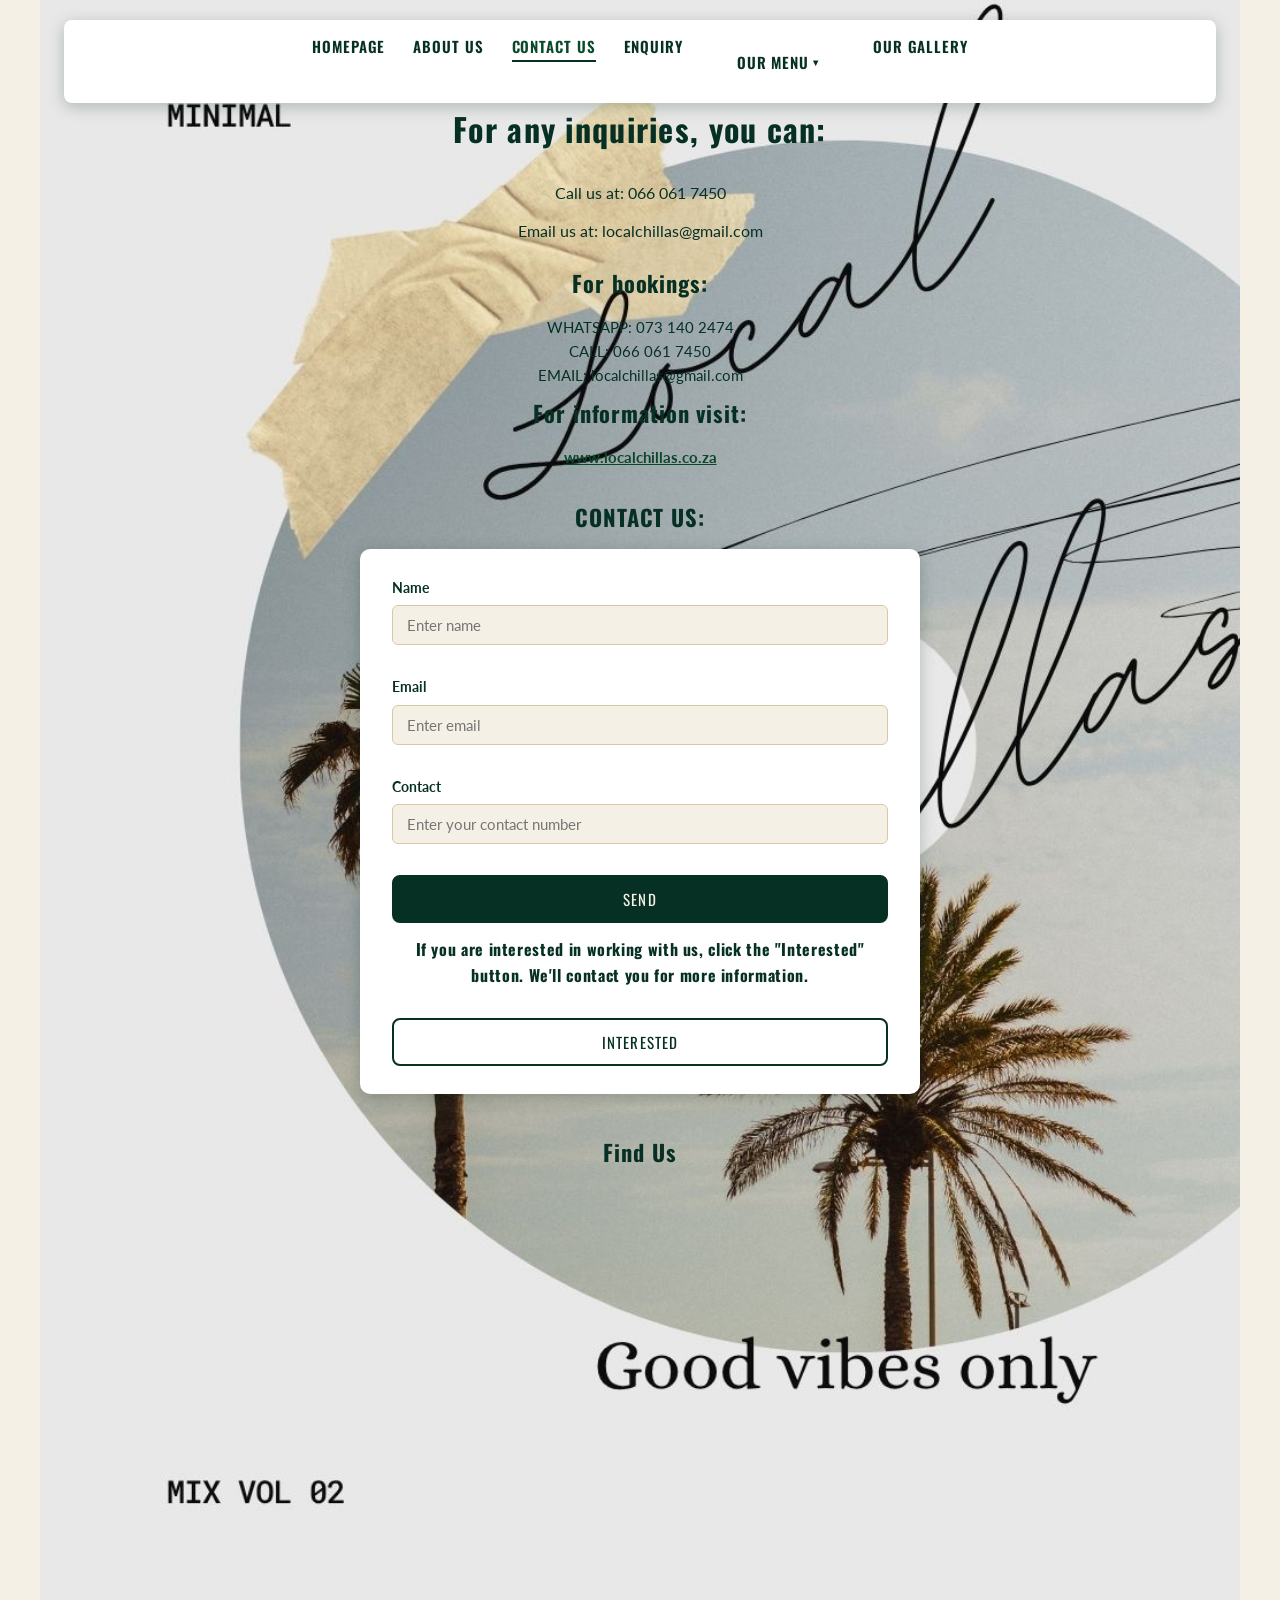
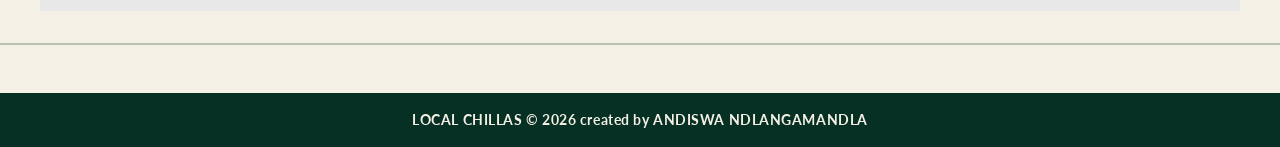
<file: contact.html>
<!DOCTYPE html>
<html lang="en">
<head>
    <meta charset="UTF-8">
    <meta name="viewport" content="width=device-width, initial-scale=1.0">
    <title>LOCAL CHILLAS</title>
    <meta name="description" content="Contact Local Chillas in Breyten, Mpumalanga. Call, WhatsApp, or email us for bookings and general enquiries. Find us on the map.">
    <link rel="stylesheet" href="CSS/style.css">
</head>
<body>

<div class="box" style=" background-image: url(LCmainpic.jpg); background-size: cover;filter: blur(0px);">

    <header>
        <nav class="navbar">
            <ul>
                <li><a href="index.html">HomePage</a></li>
                <li><a href="about.html">About Us</a></li>
                <li><a href="contact.html" class="active">Contact Us</a></li>
                <li><a href="enquiry.html">Enquiry</a></li>
                <li class="has-dropdown">
                    <button type="button" class="dropdown-toggle" aria-haspopup="true" aria-expanded="false">
                        Our Menu <span class="caret">&#9662;</span>
                    </button>
                    <ul class="dropdown-menu">
                        <li><a href="services.html">View Full Menu</a></li>
                        <li><a href="services.html#food">Food</a></li>
                        <li><a href="services.html#drinks">Drinks</a></li>
                        <li><a href="services.html#light-meals">Light Meals</a></li>
                        <li><a href="services.html#ciders">Ciders</a></li>
                        <li><a href="services.html#shots">Shots</a></li>
                        <li><a href="services.html#cocktails">Cocktails</a></li>
                        <li><a href="services.html#hookah">Hookah</a></li>
                        <li><a href="services.html#big-money">Big Money Special</a></li>
                        <li><a href="services.html#vip-packages">VIP Packages</a></li>
                    </ul>
                </li>
                <li><a href="gallery.html">Our Gallery</a></li>
            </ul>
            <div class="indicator"></div>
        </nav>
    </header>

    <main>
        <h1>For any inquiries, you can:</h1>
        <ul>
            <li>Call us at: 066 061 7450</li>
            <li>Email us at: localchillas@gmail.com</li>
        </ul>

        <h2>For bookings:</h2>
        <p>WHATSAPP: 073 140 2474 <br>
        CALL: 066 061 7450 <br>
        EMAIL: localchillas@gmail.com</p>

        <h2>For information visit:</h2>
        <p><a href="https://www.localchillas.co.za">www.localchillas.co.za</a></p>

        <div class="contact-form-wrapper">
            <section class="contact-section">
                <h2>CONTACT US:</h2>
                <form class="contact-form" id="contactForm" action="https://formspree.io/f/xgobgebb" method="post">
                    <div class="form-group">
                        <label for="name">Name</label>
                        <input type="text" id="name" name="name" placeholder="Enter name">
                        <span class="error-message" id="name-error"></span>
                    </div>

                    <div class="form-group">
                        <label for="email">Email</label>
                        <input type="email" id="email" name="email" placeholder="Enter email">
                        <span class="error-message" id="email-error"></span>
                    </div>

                    <div class="form-group">
                        <label for="contact">Contact</label>
                        <input type="text" id="contact" name="contact" placeholder="Enter your contact number">
                        <span class="error-message" id="contact-error"></span>
                    </div>

                    <button type="submit">SEND</button>
                    <p class="form-success" id="formSuccess" hidden>Thanks! We'll be in touch soon.</p>

                    <h4>If you are interested in working with us, click the "Interested" button. We'll contact you for more information.</h4>
                    <button type="button">Interested</button>
                </form>
            </section>
        </div>
<h2>Find Us</h2>

<iframe
src="https://maps.google.com/maps?q=Breyten%20Mpumalanga&t=&z=13&ie=UTF8&iwloc=&output=embed"
width="100%"
height="400"
style="border:0;"
allowfullscreen=""
loading="lazy">
</iframe>

    </main>

</div>

<hr>

<footer>
    <h5>LOCAL CHILLAS &copy; 2026 created by ANDISWA NDLANGAMANDLA</h5>
</footer>

<script src="JS/script.js"></script>
</body>
</html>
</file>
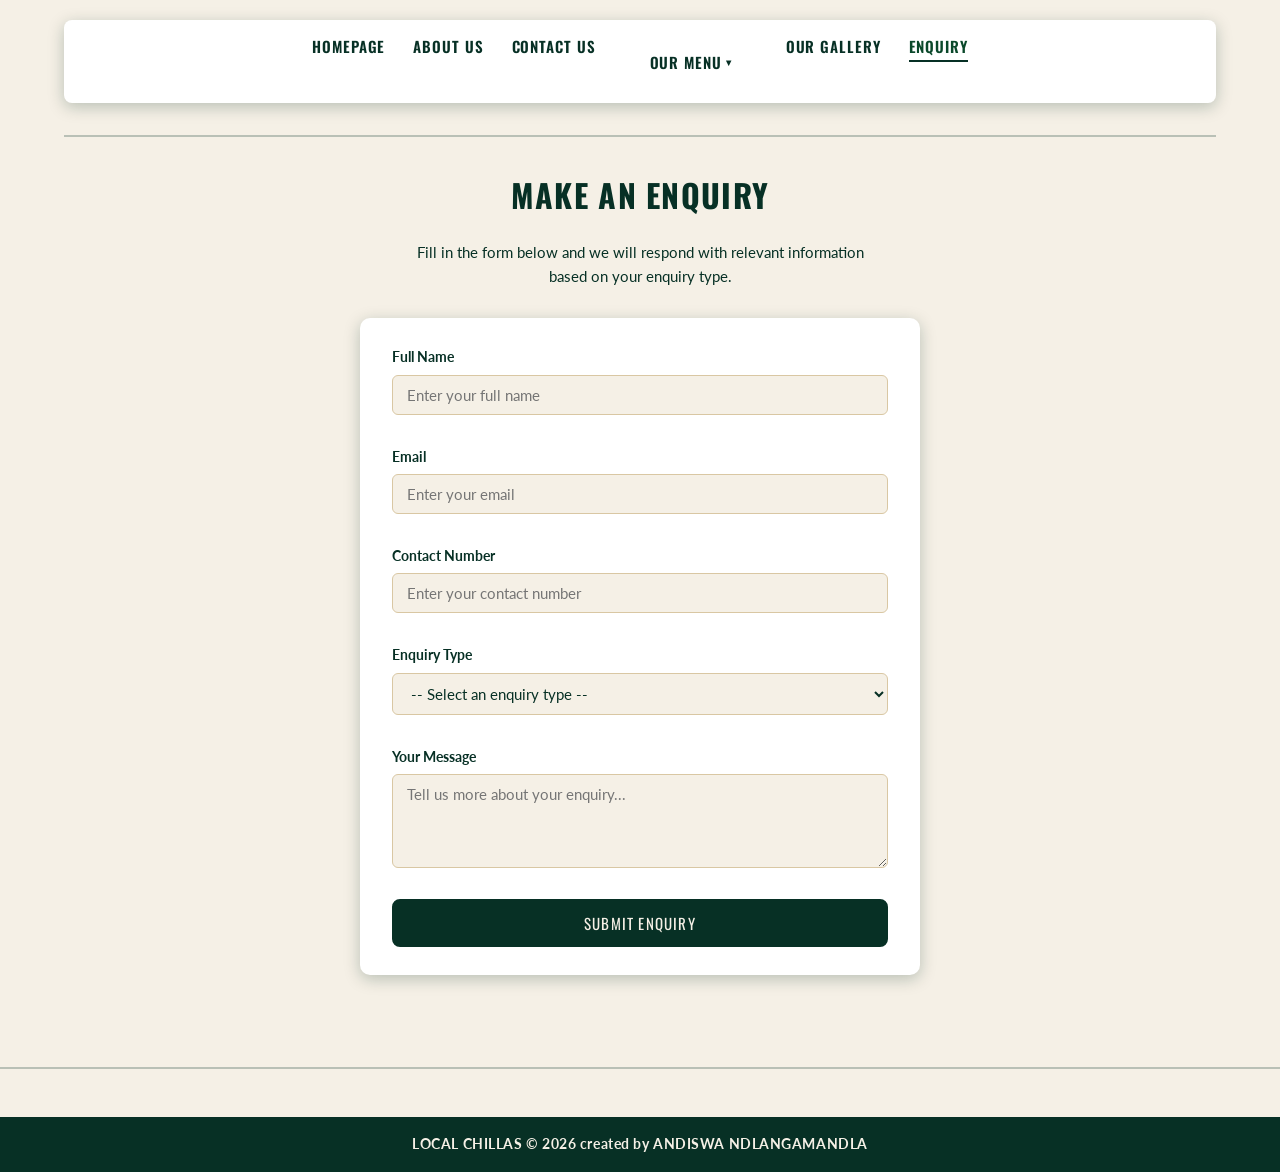
<file: enquiry.html>
<!DOCTYPE html>
<html lang="en">
<head>
    <meta charset="UTF-8">
    <meta name="viewport" content="width=device-width, initial-scale=1.0">
    <title>LOCAL CHILLAS — Enquiry</title>
    <link rel="stylesheet" href="CSS/style.css">
</head>
<body>

<div class="box">

    <header>
        <nav class="navbar">
            <ul>
                <li><a href="index.html">HomePage</a></li>
                <li><a href="about.html">About Us</a></li>
                <li><a href="contact.html">Contact Us</a></li>
                <li class="has-dropdown">
                    <button type="button" class="dropdown-toggle" aria-haspopup="true" aria-expanded="false">
                        Our Menu <span class="caret">&#9662;</span>
                    </button>
                    <ul class="dropdown-menu">
                        <li><a href="services.html">View Full Menu</a></li>
                        <li><a href="services.html#food">Food</a></li>
                        <li><a href="services.html#drinks">Drinks</a></li>
                        <li><a href="services.html#light-meals">Light Meals</a></li>
                        <li><a href="services.html#ciders">Ciders</a></li>
                        <li><a href="services.html#shots">Shots</a></li>
                        <li><a href="services.html#cocktails">Cocktails</a></li>
                        <li><a href="services.html#hookah">Hookah</a></li>
                        <li><a href="services.html#big-money">Big Money Special</a></li>
                        <li><a href="services.html#vip-packages">VIP Packages</a></li>
                    </ul>
                </li>
                <li><a href="gallery.html">Our Gallery</a></li>
                <li><a href="enquiry.html" class="active">Enquiry</a></li>
            </ul>
            <div class="indicator"></div>
        </nav>
    </header>

    <hr>

    <main>
        <h1>MAKE AN ENQUIRY</h1>
        <p>Fill in the form below and we will respond with relevant information based on your enquiry type.</p>

        <div class="contact-form-wrapper">
            <section class="contact-section">

                <form class="contact-form" id="enquiryForm" novalidate>

                    <div class="form-group">
                        <label for="enq-name">Full Name</label>
                        <input type="text" id="enq-name" name="name" placeholder="Enter your full name">
                        <span class="error-message" id="enq-name-error"></span>
                    </div>

                    <div class="form-group">
                        <label for="enq-email">Email</label>
                        <input type="email" id="enq-email" name="email" placeholder="Enter your email">
                        <span class="error-message" id="enq-email-error"></span>
                    </div>

                    <div class="form-group">
                        <label for="enq-contact">Contact Number</label>
                        <input type="text" id="enq-contact" name="contact" placeholder="Enter your contact number">
                        <span class="error-message" id="enq-contact-error"></span>
                    </div>

                    <div class="form-group">
                        <label for="enq-type">Enquiry Type</label>
                        <select id="enq-type" name="enquiry-type">
                            <option value="">-- Select an enquiry type --</option>
                            <option value="services">Services & Pricing</option>
                            <option value="vip">VIP & Packages</option>
                            <option value="volunteer">Volunteering</option>
                            <option value="sponsor">Sponsorship</option>
                        </select>
                        <span class="error-message" id="enq-type-error"></span>
                    </div>

                    <div class="form-group">
                        <label for="enq-message">Your Message</label>
                        <textarea id="enq-message" name="message" rows="4" placeholder="Tell us more about your enquiry..."></textarea>
                        <span class="error-message" id="enq-message-error"></span>
                    </div>

                    <button type="submit">SUBMIT ENQUIRY</button>

                </form>

                <div id="enquiryResponse" class="enquiry-response" hidden>
                    <h3 id="responseTitle"></h3>
                    <p id="responseBody"></p>
                </div>

            </section>
        </div>
    </main>

</div>

<hr>

<footer>
    <h5>LOCAL CHILLAS &copy; 2026 created by ANDISWA NDLANGAMANDLA</h5>
</footer>

<script src="JS/script.js"></script>
</body>
</html>
</file>
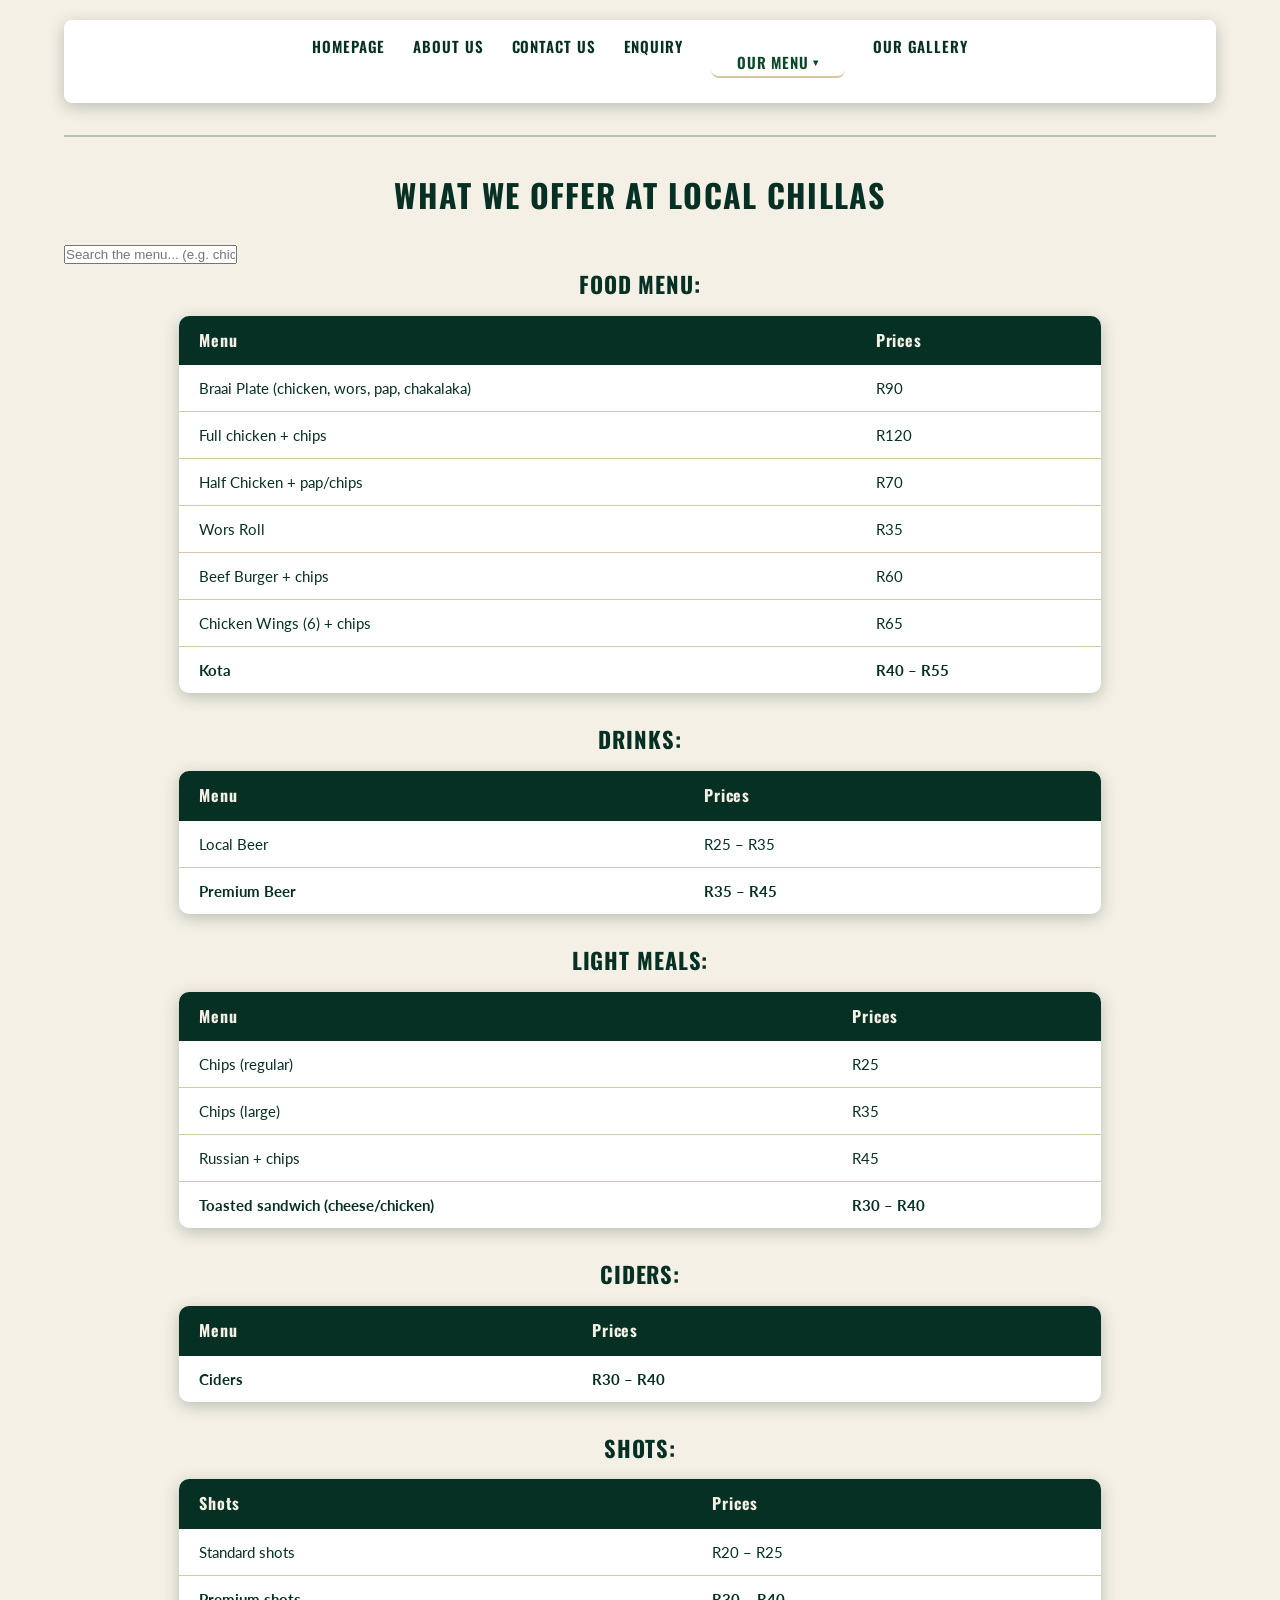
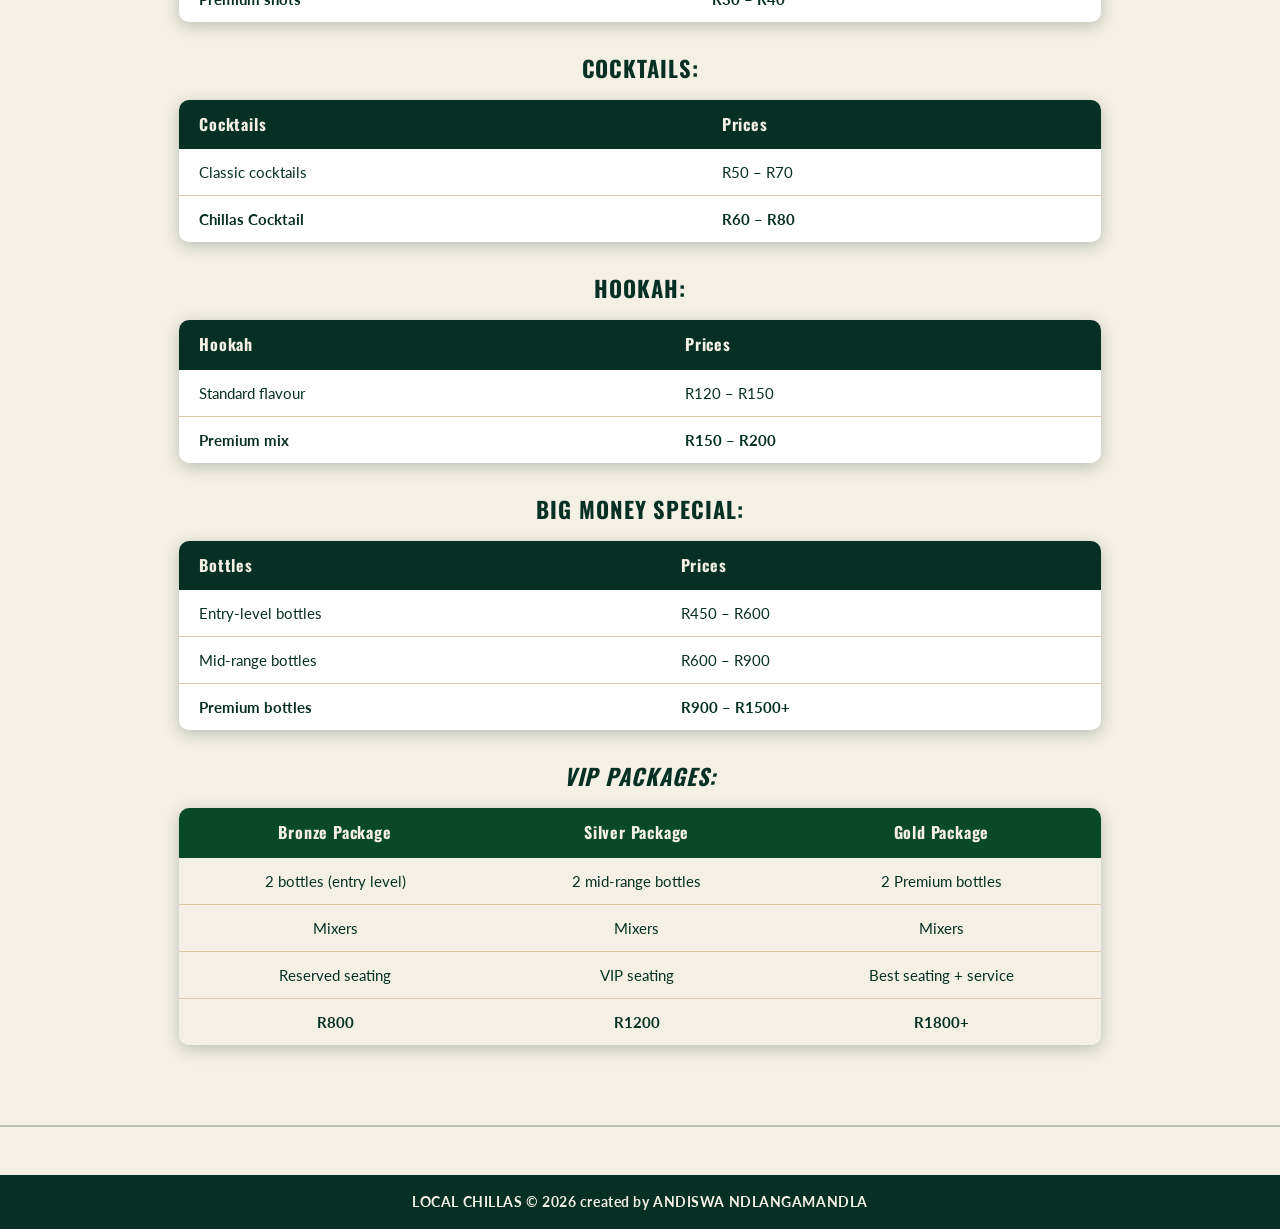
<file: services.html>
<!DOCTYPE html>
<html lang="en">
<head>
<meta charset="UTF-8">
<meta name="viewport" content="width=device-width, initial-scale=1.0">
<title>LOCAL CHILLAS MENU</title>
<meta name="description" content="View the full Local Chillas menu including food, drinks, cocktails, hookah, and VIP packages. Prices start from R25.">
<link rel="stylesheet" href="CSS/style.css">
</head>
<body>

<div class="box">
<header>
    <nav class="navbar">
        <ul>
            <li><a href="index.html">HomePage</a></li>
            <li><a href="about.html">About US</a></li>
            <li><a href="contact.html">Contact Us</a></li>
            <li><a href="enquiry.html">Enquiry</a></li>
            <li class="has-dropdown">
                <button type="button" class="dropdown-toggle active" aria-haspopup="true" aria-expanded="false">
                    Our Menu <span class="caret">&#9662;</span>
                </button>
                <ul class="dropdown-menu">
                    <li><a href="services.html">View Full Menu</a></li>
                    <li><a href="services.html#food">Food</a></li>
                    <li><a href="services.html#drinks">Drinks</a></li>
                    <li><a href="services.html#light-meals">Light Meals</a></li>
                    <li><a href="services.html#ciders">Ciders</a></li>
                    <li><a href="services.html#shots">Shots</a></li>
                    <li><a href="services.html#cocktails">Cocktails</a></li>
                    <li><a href="services.html#hookah">Hookah</a></li>
                    <li><a href="services.html#big-money">Big Money Special</a></li>
                    <li><a href="services.html#vip-packages">VIP Packages</a></li>
                </ul>
            </li>
            <li><a href="gallery.html">Our Gallery</a></li>
        </ul>
        <div class="indicator"></div>
    </nav>
</header>

<hr>

<main>

<h1>WHAT WE OFFER AT LOCAL CHILLAS</h1>
<div class="menu-search-wrapper">
    <input type="text" id="menuSearch" placeholder="Search the menu... (e.g. chicken, cocktails, vip)" />
    <p id="menuNoResults" hidden>No menu items found for that search.</p>
</div>
<div class="menu-section">
<h2 id="food" style="text-align:center;">FOOD MENU:</h2>
<table class="menu-table">
    <tr>
        <th>Menu</th>
        <th>Prices</th>
    </tr>
    <tr>
        <td>Braai Plate (chicken, wors, pap, chakalaka)</td>
        <td>R90</td>
    </tr>
    <tr>
        <td>Full chicken + chips</td>
        <td>R120</td>
    </tr>
    <tr>
        <td>Half Chicken + pap/chips</td>
        <td>R70</td>
    </tr>
    <tr>
        <td>Wors Roll</td>
        <td>R35</td>
    </tr>
    <tr>
        <td>Beef Burger + chips</td>
        <td>R60</td>
    </tr>
    <tr>
        <td>Chicken Wings (6) + chips</td>
        <td>R65</td>
    </tr>
    <tr>
        <td>Kota</td>
        <td>R40 – R55</td>
    </tr>
</table>
</div>

<div class="menu-section">
<h2 id="drinks" style="text-align:center;">DRINKS:</h2>
<table class="menu-table">
    <tr>
        <th>Menu</th>
        <th>Prices</th>
    </tr>
    <tr>
        <td>Local Beer</td>
        <td>R25 – R35</td>
    </tr>
    <tr>
        <td>Premium Beer</td>
        <td>R35 – R45</td>
    </tr>
</table>
</div>


<div class="menu-section">
<h2 id="light-meals" style="text-align:center;">LIGHT MEALS:</h2>
<table class="menu-table">
    <tr>
        <th>Menu</th>
        <th>Prices</th>
    </tr>
    <tr>
        <td>Chips (regular)</td>
        <td>R25</td>
    </tr>
    <tr>
        <td>Chips (large)</td>
        <td>R35</td>
    </tr>
    <tr>
        <td>Russian + chips</td>
        <td>R45</td>
    </tr>
    <tr>
        <td>Toasted sandwich (cheese/chicken)</td>
        <td>R30 – R40</td>
    </tr>
</table>
</div>

<div class="menu-section">
<h2 id="ciders" style="text-align:center;">CIDERS:</h2>
<table class="menu-table">
    <tr>
        <th>Menu</th>
        <th>Prices</th>
    </tr>
    <tr>
        <td>Ciders</td>
        <td>R30 – R40</td>
    </tr>
</table>
</div>

<div class="menu-section">
<h2 id="shots" style="text-align:center;">SHOTS:</h2>
<table class="menu-table">
    <tr>
        <th>Shots</th>
        <th>Prices</th>
    </tr>
    <tr>
        <td>Standard shots</td>
        <td>R20 – R25</td>
    </tr>
    <tr>
        <td>Premium shots</td>
        <td>R30 – R40</td>
    </tr>
</table>
</div>

<div class="menu-section">
<h2 id="cocktails" style="text-align:center;">COCKTAILS:</h2>
<table class="menu-table">
    <tr>
        <th>Cocktails</th>
        <th>Prices</th>
    </tr>
    <tr>
        <td>Classic cocktails</td>
        <td>R50 – R70</td>
    </tr>
    <tr>
        <td>Chillas Cocktail</td>
        <td>R60 – R80</td>
    </tr>
</table>
</div>

<div class="menu-section">
<h2 id="hookah" style="text-align:center;">HOOKAH:</h2>
<table class="menu-table">
    <tr>
        <th>Hookah</th>
        <th>Prices</th>
    </tr>
    <tr>
        <td>Standard flavour</td>
        <td>R120 – R150</td>
    </tr>
    <tr>
        <td>Premium mix</td>
        <td>R150 – R200</td>
    </tr>
</table>
</div>

<div class="menu-section">
<h2 id="big-money" style="text-align:center;">BIG MONEY SPECIAL:</h2>
<table class="menu-table">
    <tr>
        <th>Bottles</th>
        <th>Prices</th>
    </tr>
    <tr>
        <td>Entry-level bottles</td>
        <td>R450 – R600</td>
    </tr>
    <tr>
        <td>Mid-range bottles</td>
        <td>R600 – R900</td>
    </tr>
    <tr>
        <td>Premium bottles</td>
        <td>R900 – R1500+</td>
    </tr>
</table>
</div>

<div class="menu-section">
<h2 id="vip-packages" style="text-align:center;"><i>VIP PACKAGES:</i></h2>
<table class="vip-table">
    <tr>
        <th>Bronze Package</th>
        <th>Silver Package</th>
        <th>Gold Package</th>
    </tr>
    <tr>
        <td>2 bottles (entry level)</td>
        <td>2 mid-range bottles</td>
        <td>2 Premium bottles</td>
    </tr>
    <tr>
        <td>Mixers</td>
        <td>Mixers</td>
        <td>Mixers</td>
    </tr>
    <tr>
        <td>Reserved seating</td>
        <td>VIP seating</td>
        <td>Best seating + service</td>
    </tr>
    <tr>
        <td>R800</td>
        <td>R1200</td>
        <td>R1800+</td>
    </tr>
</table>
</div>


</main>
</div>

<hr>
<footer>
<h5>LOCAL CHILLAS &copy; 2026 created by ANDISWA NDLANGAMANDLA</h5>
</footer>

<script src="JS/script.js"></script>
</body>
</html>
</file>
<file: CSS/style.css>
/* ===== LOCAL CHILLAS — style.css ===== */
/* Fonts */
@import url('https://fonts.googleapis.com/css2?family=Oswald:wght@400;600&family=Lato:wght@400;700&display=swap');

/* ===== CSS Variables ===== */
:root {
    --green-dark:   #073025;
    --green-mid:    #0a482a;
    --green-light:  #17352d;
    --sand:         #f5f0e6;
    --sand-mid:     #d9c7a3;
    --sand-light:   #eee6d5;
    --white:        #ffffff;
    --black:        #111111;
    --error:        #c0392b;
    --shadow-green: rgba(7, 48, 37, 0.25);
}

/* ===== Reset & Base ===== */
*, *::before, *::after {
    box-sizing: border-box;
    margin: 0;
    padding: 0;
}

body {
    font-family: 'Lato', Arial, sans-serif;
    background-color: var(--sand);
    color: var(--green-dark);
    line-height: 1.6;
}

/* ===== Typography ===== */
h1, h2, h3, h4 {
    font-family: 'Oswald', Arial, sans-serif;
    text-align: center;
    color: var(--green-dark);
    letter-spacing: 0.04em;
}

h1 { font-size: 2rem;   margin-bottom: 20px; }
h2 { font-size: 1.4rem; margin-bottom: 14px; }
h3 { font-size: 1.2rem; margin-bottom: 12px; }
h4 { font-size: 1rem;   margin-bottom: 10px; }

h5 {
    font-family: 'Lato', Arial, sans-serif;
    text-align: center;
    color: var(--sand);
    font-size: 0.95rem;
    margin: 0;
}

/* ===== Page Wrapper ===== */
.box {
    max-width: 1200px;
    margin: 0 auto;
    padding: 20px 24px;
}

/* ===== Navbar ===== */
.navbar {
    background-color: var(--white);
    padding: 14px 24px;
    border-radius: 8px;
    box-shadow: 0 4px 16px var(--shadow-green);
    position: relative;
}

.navbar ul {
    list-style: none;
    display: flex;
    justify-content: center;
    flex-wrap: wrap;
    gap: 28px;
}

.navbar li a {
    text-decoration: none;
    color: var(--green-dark);
    font-family: 'Oswald', Arial, sans-serif;
    font-weight: 600;
    font-size: 15px;
    letter-spacing: 0.06em;
    text-transform: uppercase;
    padding-bottom: 3px;
    border-bottom: 2px solid transparent;
    transition: color 0.25s, border-color 0.25s;
}

.navbar li a:hover {
    color: var(--green-mid);
    border-bottom-color: var(--sand-mid);
}

/* ===== Horizontal Rule ===== */
hr {
    border: none;
    height: 2px;
    background-color: var(--green-dark);
    margin: 32px 0;
    opacity: 0.25;
}

/* ===== Marquee / Welcome Banner ===== */
.marquee {
    background-color: var(--green-dark);
    padding: 12px 0;
    margin-top: 14px;
    border-radius: 6px;
    overflow: hidden;
}

.marquee h1 {
    color: var(--sand);
    font-size: 1.5rem;
    margin: 0;
    letter-spacing: 0.1em;
}

/* ===== Hero Image ===== */
.box > img {
    width: 100%;
    max-height: 480px;
    object-fit: cover;
    border-radius: 10px;
    margin-top: 20px;
    display: block;
}

/* ===== About Page — inline images ===== */
main img {
    width: 100%;
    max-height: 360px;
    object-fit: cover;
    border-radius: 10px;
    margin: 16px 0;
    border: 2px solid var(--sand-mid);
    display: block;
}

/* ===== Gallery Sections ===== */
section {
    margin-bottom: 40px;
}

.gallery-section h3 {
    font-size: 1.1rem;
    color: var(--green-dark);
    text-align: left;
    padding-left: 4px;
    border-left: 4px solid var(--green-mid);
    margin-bottom: 14px;
}

.gallery-grid {
    display: grid;
    grid-template-columns: repeat(auto-fit, minmax(240px, 1fr));
    gap: 16px;
}

.gallery-grid img {
    width: 100%;
    height: 220px;
    object-fit: cover;
    border-radius: 10px;
    border: 2px solid var(--sand-mid);
    transition: transform 0.3s ease, box-shadow 0.3s ease;
    display: block;
    margin: 0;
}

.gallery-grid img:hover {
    transform: scale(1.04);
    box-shadow: 0 8px 24px var(--shadow-green);
}

/* ===== Menu Tables ===== */
.menu-table,
.vip-table {
    width: 80%;
    margin: 0 auto 28px;
    border-collapse: collapse;
    background-color: var(--white);
    border-radius: 10px;
    overflow: hidden;
    box-shadow: 0 4px 16px var(--shadow-green);
}

/* Headers */
.menu-table th,
.vip-table th {
    padding: 12px 20px;
    background-color: var(--green-dark);
    color: var(--sand);
    font-family: 'Oswald', Arial, sans-serif;
    font-size: 16px;
    letter-spacing: 0.05em;
    text-align: left;
}

.vip-table th {
    background-color: var(--green-mid);
    text-align: center;
}

/* Cells */
.menu-table td,
.vip-table td {
    padding: 11px 20px;
    font-size: 15px;
    border-bottom: 1px solid var(--sand-mid);
    color: var(--green-dark);
}

.vip-table td {
    background-color: var(--sand);
    text-align: center;
}

/* Last row — no divider */
.menu-table tr:last-child td,
.vip-table tr:last-child td {
    border-bottom: none;
    font-weight: 700;
}

/* Row hover */
.menu-table tbody tr:hover td,
.vip-table tbody tr:hover td {
    background-color: var(--sand-light);
    transition: background-color 0.2s ease;
}

/* ===== Contact Page ===== */
.contact-form-wrapper {
    margin-top: 30px;
}

.contact-form {
    background-color: var(--white);
    border-radius: 10px;
    padding: 28px 32px;
    box-shadow: 0 4px 16px var(--shadow-green);
    max-width: 560px;
    margin: 0 auto;
    display: flex;
    flex-direction: column;
    gap: 14px;
}

.contact-form h2 {
    font-size: 1.3rem;
    text-align: center;
    margin-bottom: 6px;
}

.contact-form label {
    font-size: 14px;
    font-weight: 700;
    color: var(--green-dark);
    margin-bottom: 2px;
}

.contact-form input[type="text"],
.contact-form input[type="email"] {
    width: 100%;
    padding: 10px 14px;
    border: 1.5px solid var(--sand-mid);
    border-radius: 6px;
    font-family: 'Lato', Arial, sans-serif;
    font-size: 15px;
    color: var(--green-dark);
    background-color: var(--sand);
    transition: border-color 0.2s;
    outline: none;
}

.contact-form input:focus {
    border-color: var(--green-mid);
    background-color: var(--white);
}

/* ===== Buttons ===== */
button,
.contact-form button {
    background-color: var(--green-dark);
    color: var(--sand);
    font-family: 'Oswald', Arial, sans-serif;
    font-size: 15px;
    letter-spacing: 0.08em;
    text-transform: uppercase;
    padding: 11px 26px;
    border: 2px solid var(--green-dark);
    border-radius: 8px;
    cursor: pointer;
    transition: background-color 0.25s, color 0.25s, transform 0.15s;
}

button:hover {
    background-color: var(--green-mid);
    border-color: var(--green-mid);
    transform: translateY(-2px);
}

button:active {
    transform: translateY(1px);
}

button[type="button"] {
    background-color: transparent;
    color: var(--green-dark);
    border-color: var(--green-dark);
    margin-top: 6px;
}

button[type="button"]:hover {
    background-color: var(--green-dark);
    color: var(--sand);
}

/* ===== Contact Info Text ===== */
main ul {
    list-style: none;
    padding: 0;
    margin: 16px auto;
    max-width: 420px;
    text-align: center;
}

main ul li {
    padding: 6px 0;
    font-size: 16px;
}

main p {
    text-align: center;
    font-size: 15px;
    margin: 8px auto;
    max-width: 480px;
}

main a {
    color: var(--green-mid);
    font-weight: 700;
}

main a:hover {
    text-decoration: underline;
}

/* ===== Footer ===== */
footer {
    background-color: var(--green-dark);
    color: var(--sand);
    text-align: center;
    padding: 16px 0;
    margin-top: 48px;
}

footer h5 {
    color: var(--sand);
    font-size: 14px;
    letter-spacing: 0.04em;
}

/* ===== Responsive ===== */
@media (max-width: 768px) {
    .navbar ul {
        flex-direction: column;
        align-items: center;
        gap: 12px;
    }

    .menu-table,
    .vip-table {
        width: 100%;
    }

    .menu-table th,
    .menu-table td,
    .vip-table th,
    .vip-table td {
        padding: 10px 12px;
        font-size: 13px;
    }

    h1 { font-size: 1.5rem; }
    h2 { font-size: 1.2rem; }

    .contact-form {
        padding: 20px 16px;
    }
}
.indicator {
    height: 3px;
    background-color: var(--green-dark);
    border-radius: 2px;
    margin-top: 8px;
    width: 0;
    transition: width 0.3s ease;
}
.navbar li a.active {
    border-bottom: 2px solid var(--green-dark);
    color: var(--green-mid);
}

/* =========================================================
   ADDED — Dropdown menu ("Our Menu")
   ========================================================= */
.navbar li.has-dropdown {
    position: relative;
}

.navbar .dropdown-toggle {
    background: none;
    border: none;
    color: var(--green-dark);
    font-family: 'Oswald', Arial, sans-serif;
    font-weight: 600;
    font-size: 15px;
    letter-spacing: 0.06em;
    text-transform: uppercase;
    cursor: pointer;
    padding-bottom: 3px;
    border-bottom: 2px solid transparent;
    transition: color 0.25s, border-color 0.25s;
    display: inline-flex;
    align-items: center;
    gap: 4px;
}

.navbar .dropdown-toggle:hover,
.navbar .dropdown-toggle.active {
    color: var(--green-mid);
    border-bottom-color: var(--sand-mid);
}

.caret {
    font-size: 0.6rem;
    transition: transform 0.2s ease;
}

.has-dropdown.open .caret {
    transform: rotate(180deg);
}

.dropdown-menu {
    position: absolute;
    top: 100%;
    left: 0;
    margin-top: 10px;
    background-color: var(--white);
    list-style: none;
    padding: 8px 0;
    min-width: 200px;
    border-radius: 8px;
    box-shadow: 0 8px 24px var(--shadow-green);
    opacity: 0;
    visibility: hidden;
    transform: translateY(-6px);
    transition: opacity 0.15s ease, transform 0.15s ease, visibility 0.15s;
    z-index: 30;
}

.has-dropdown.open .dropdown-menu {
    opacity: 1;
    visibility: visible;
    transform: translateY(0);
}

.dropdown-menu li a {
    display: block;
    padding: 8px 18px;
    font-size: 14px;
    text-transform: none;
    letter-spacing: normal;
    border-bottom: none;
}

.dropdown-menu li a:hover {
    background-color: var(--sand-light);
    border-bottom: none;
}

@media (max-width: 768px) {
    .dropdown-menu {
        position: static;
        box-shadow: none;
        opacity: 1;
        visibility: visible;
        transform: none;
        display: none;
        margin-top: 6px;
    }
    .has-dropdown.open .dropdown-menu {
        display: block;
    }
}

/* =========================================================
   ADDED — Homepage hero slider
   ========================================================= */
.hero-slider {
    position: relative;
    width: 100%;
    max-height: 480px;
    overflow: hidden;
    border-radius: 10px;
    margin-top: 20px;
}

.hero-slider-track {
    display: flex;
    transition: transform 0.5s ease;
}

.hero-slide {
    flex: 0 0 100%;
}

.hero-slide img {
    width: 100%;
    max-height: 480px;
    object-fit: cover;
    display: block;
}

.hero-slider .slider-btn {
    position: absolute;
    top: 50%;
    transform: translateY(-50%);
    background-color: rgba(245, 240, 230, 0.85);
    color: var(--green-dark);
    border: none;
    border-radius: 50%;
    width: 38px;
    height: 38px;
    font-size: 1rem;
    cursor: pointer;
}

.hero-slider .slider-btn.prev { left: 14px; }
.hero-slider .slider-btn.next { right: 14px; }

.hero-slider .slider-dots {
    position: absolute;
    bottom: 16px;
    left: 0;
    right: 0;
    display: flex;
    justify-content: center;
    gap: 8px;
}

.hero-slider .slider-dots .dot {
    width: 9px;
    height: 9px;
    border-radius: 50%;
    background-color: rgba(245, 240, 230, 0.55);
    border: none;
    cursor: pointer;
    padding: 0;
}

.hero-slider .slider-dots .dot.active {
    background-color: var(--sand);
}

/* =========================================================
   ADDED — Contact form validation states
   ========================================================= */
.form-group {
    display: flex;
    flex-direction: column;
    gap: 4px;
}

.contact-form input.invalid {
    border-color: var(--error);
}

.error-message {
    display: block;
    color: var(--error);
    font-size: 13px;
    min-height: 1em;
}

.form-success {
    color: var(--green-mid);
    font-weight: 700;
    text-align: center;
}
/* ===== Enquiry Response Box ===== */
.enquiry-response {
    background-color: var(--white);
    border-left: 5px solid var(--green-mid);
    border-radius: 8px;
    padding: 20px 24px;
    margin-top: 24px;
    box-shadow: 0 4px 16px var(--shadow-green);
    max-width: 560px;
    margin-left: auto;
    margin-right: auto;
}

.enquiry-response h3 {
    color: var(--green-dark);
    margin-bottom: 10px;
    text-align: left;
}

.enquiry-response p {
    text-align: left;
    font-size: 15px;
    color: var(--green-dark);
}

/* ===== Select dropdown styling ===== */
.contact-form select,
.contact-form textarea {
    width: 100%;
    padding: 10px 14px;
    border: 1.5px solid var(--sand-mid);
    border-radius: 6px;
    font-family: 'Lato', Arial, sans-serif;
    font-size: 15px;
    color: var(--green-dark);
    background-color: var(--sand);
    transition: border-color 0.2s;
    outline: none;
}

.contact-form select:focus,
.contact-form textarea:focus {
    border-color: var(--green-mid);
    background-color: var(--white);
}

.contact-form select.invalid,
.contact-form textarea.invalid {
    border-color: var(--error);
}
.lightbox{
    display:none;
    position:fixed;
    inset:0;
    background:rgba(0,0,0,0.9);
    justify-content:center;
    align-items:center;
    z-index:9999;
}

.lightbox img{
    max-width:90%;
    max-height:90%;
}

.close-lightbox{
    position:absolute;
    top:20px;
    right:30px;
    font-size:40px;
    color:white;
    cursor:pointer;
}
.accordion{
    width:100%;
    padding:15px;
    cursor:pointer;
}

.panel{
    display:none;
    padding:15px;
}
.tabs{
    margin:20px 0;
}

.tab-btn{
    padding:10px 20px;
    cursor:pointer;
    margin-right:5px;
}

.tab-content{
    padding:15px;
    margin-top:10px;
}

.tab-btn.active{
    font-weight:bold;
}
</file>
